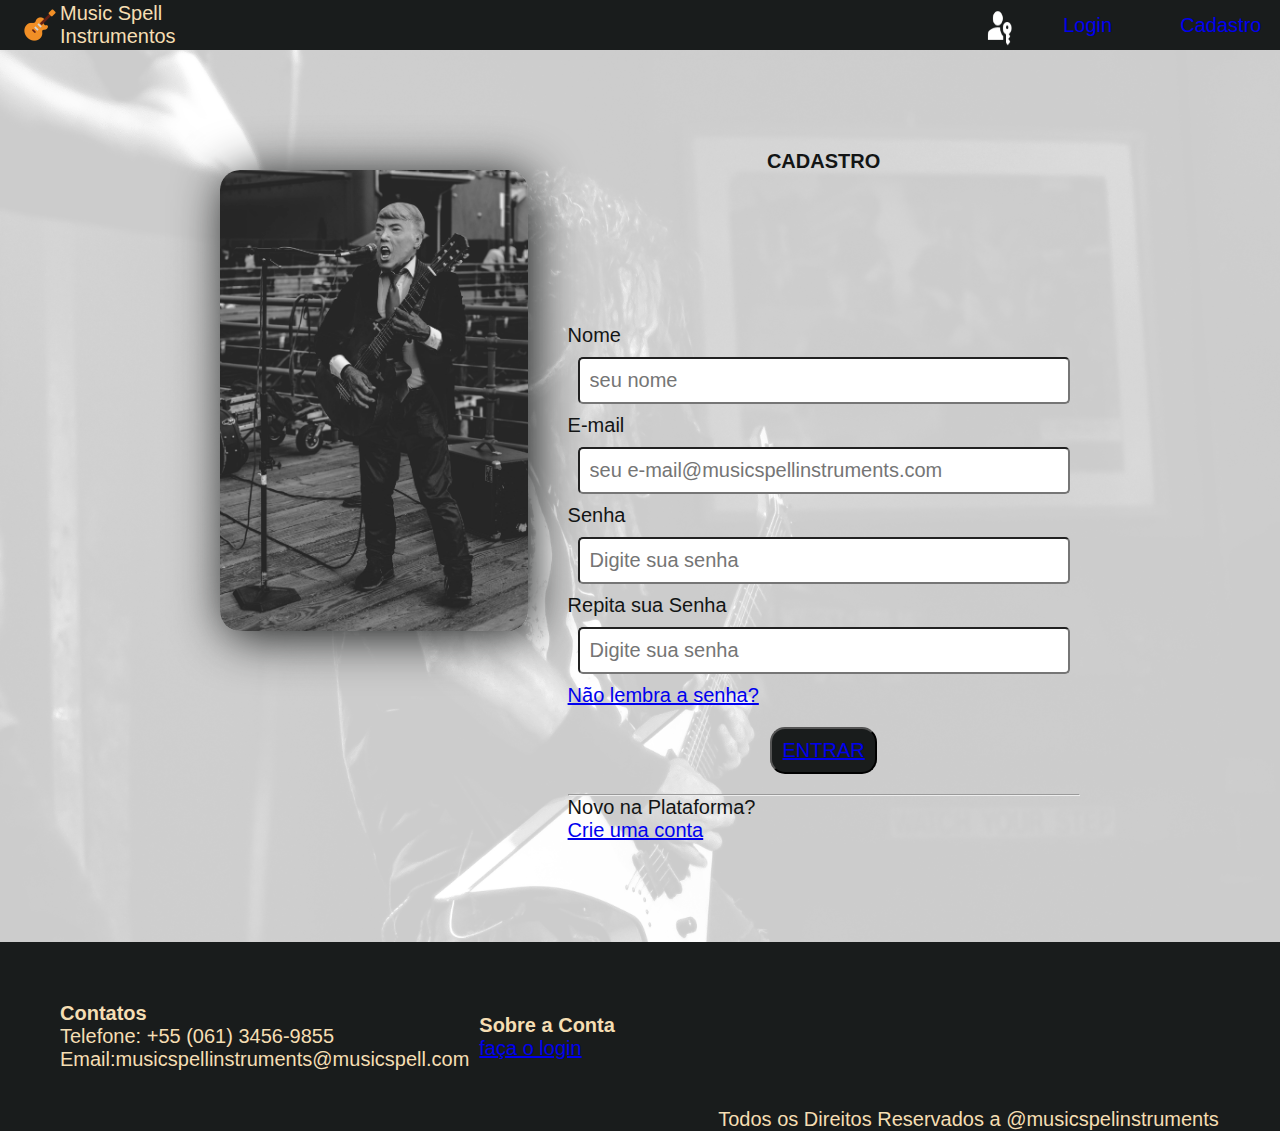
<file: pages/cadastro.html>
<!DOCTYPE html>
<html lang="pt-BR">
<head>
    <meta charset="UTF-8">
    <meta name="viewport" content="width=device-width, initial-scale=1.0">
    <title>Music Spell Instrumentos</title>
    <link rel="shortcut icon" href="../icons/favicon-32x32.png" type="image/x-icon">
    <link rel="stylesheet" href="../style/pagesLoginCadastro.css">
</head>
<body>

<header>
    <section id="banner">

            <div id="imgBanner">
                 <a href="../index.html"><img src="../icons/favicon-32x32.png" alt=""></a> 
                <div><p>Music Spell Instrumentos</p></div>
            </div>
            
            
            <div id="loginCadastro">

                <img src="../icons/cadastro.png" alt="">
                <a href="./login.html">Login</a>
                <a href="../pages/cadastro.html">Cadastro</a></div>

    </section>
        

</header>

    <main>

        <section id="produto">

            <div id="produtoImg">
            <img src="../img/psicopateGuitarMan.jpg" alt="guitar">
            </div>

         
            <div id="produtoNome">
                <h1>CADASTRO</h1> 
                <div>

                    <label for="email">Nome</label>
                    <input id="email" placeholder="seu nome" type="email">
              

                    <label for="email">E-mail</label>
                    <input id="email" required placeholder="seu e-mail@musicspellinstruments.com" type="email">
              
                    <label for="senha">Senha</label>
                    <input id="senha" maxlength="8" placeholder="Digite sua senha" type="password">
              
                    <label for="senha">Repita sua Senha</label>
                    <input id="senha" maxlength="8" placeholder="Digite sua senha" type="password">
              
                     <a href="./cadastro.html" class="forgot-password">Não lembra a senha?</a>
              
                    <button><a href="../index.html">ENTRAR</a></button>
              
                    <hr>
              
                    <p id="p">Novo na Plataforma?</p>
                  <a href="./cadastro.html" class="create-account-link">Crie uma conta</a>
                </div>      
              </div>
                          
        </section>

       
    </main>

    <footer>
        <section>
             <div class="footer">
                 <div id="contato">
                 <h3>Contatos</h3>
                 <p>Telefone: +55 (061) 3456-9855</p>
                 <p>Email:musicspellinstruments@musicspell.com</p>
             </div>
 
             <div id="contato">
                 <h1>Sobre a Conta</h1>
                 <a href="/pages/login.html"><p>faça o login</p></a>
             </div>           
         </div></section>
         
         <div id="direitosReservados">
                  <p>Todos os Direitos Reservados a @musicspelinstruments</p>
        </div>
 
     </footer> 
    
</body>
</html>
</file>
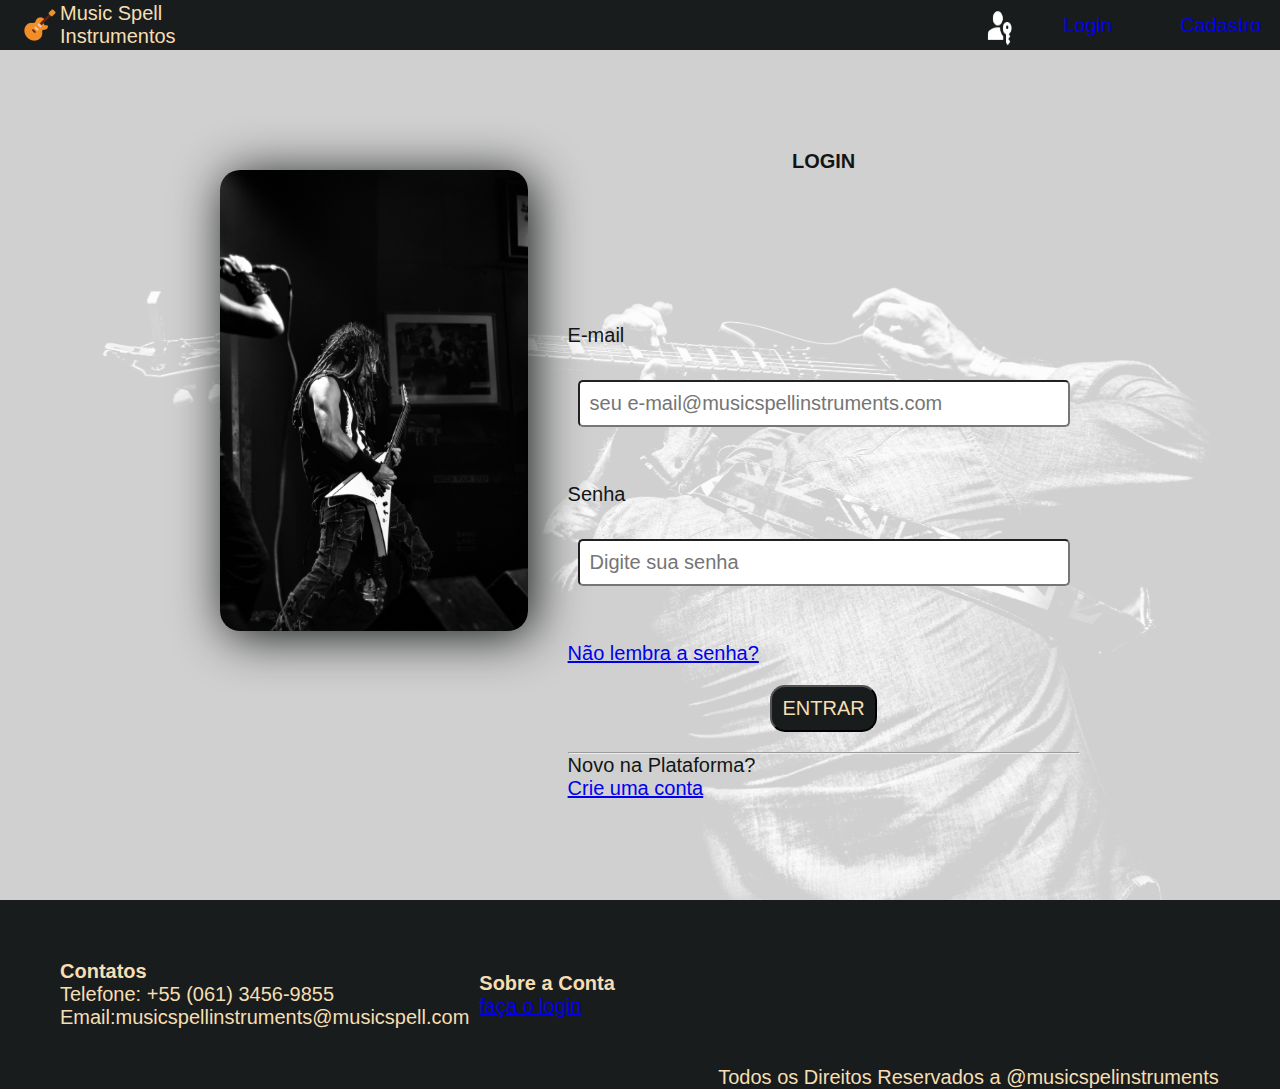
<file: pages/login.html>
<!DOCTYPE html>
<html lang="pt-BR">
<head>
    <meta charset="UTF-8">
    <meta name="viewport" content="width=device-width, initial-scale=1.0">
    <title>Music Spell Instrumentos</title>
    <link rel="shortcut icon" href="../icons/favicon.ico" type="image/x-icon">
    <link rel="stylesheet" href="../style/login.css">
</head>
<body>

<header>
    <section id="banner">

            <div id="imgBanner">
                 <a href="../index.html"><img src="../icons/favicon-32x32.png" alt=""></a> 
                <div><p>Music Spell Instrumentos</p></div>
            </div>
            
            
            <div id="loginCadastro">

                <img src="../icons/cadastro.png" alt="">
                <a href="./login.html">Login</a>
                <a href="../pages/cadastro.html">Cadastro</a></div>

    </section>
        

</header>

    <main>

        <section id="produto">

            <div id="produtoImg">
            <img src="../img/guitarManBanner.jpg" alt="guitar">
            </div>

         
            <div id="produtoNome">
                <h1>LOGIN</h1> 
                <div>
                  <label for="email">E-mail</label><br>
                  <input id="email" placeholder="seu e-mail@musicspellinstruments.com" type="email"><br><br>
              
                  <label for="senha">Senha</label><br>
                  <input id="senha" maxlength="8" placeholder="Digite sua senha" type="password"><br><br>
              
                  <a href="../pages/cadastro.html" class="forgot-password">Não lembra a senha?</a>
              
                  <button>ENTRAR</button>
              
                  <hr>
              
                  <p id="p">Novo na Plataforma?</p>
                  <a href="../pages/cadastro.html" class="create-account-link">Crie uma conta</a>
                </div>      
              </div>
                          
        </section>

       
    </main>

    <footer>
        <section>
             <div class="footer">
                 <div id="contato">
                 <h3>Contatos</h3>
                 <p>Telefone: +55 (061) 3456-9855</p>
                 <p>Email:musicspellinstruments@musicspell.com</p>
             </div>
 
             <div id="contato">
                 <h1>Sobre a Conta</h1>
                 <a href="./login.html"><p>faça o login</p></a>
             </div>           
         </div></section>
         
         <div id="direitosReservados">
                  <p>Todos os Direitos Reservados a @musicspelinstruments</p>
        </div>
 
     </footer> 
    
</body>
</html>
</file>
<file: style/pagesLoginCadastro.css>
*{
    margin: 0%;
    padding: 0%;
    font-size: 20px;
    font-family: 'Trebuchet MS', 'Lucida Sans Unicode', 'Lucida Grande', 'Lucida Sans', Arial, sans-serif
}

:root{

    --cor1:#191c1c;
    --cor2:#ECA400;
    --cor3:#A69CAC;
    --cor4:#E94F37;
    --cor5:#56A3A6;
    --cor6:wheat;
}
header, footer{

    width: 100%;
    height: auto;
    background-color: var(--cor1);  
    display: flex;

}

header{

    position: sticky;
    top:0;
    z-index: 9999;
}

#banner{

    display: flex;
    align-items: center;
    justify-content:space-between; 
    width: 100%;
    height: auto; 
    
}

#banner a{
    width: 100%;
    display: flex;
    align-items: center;
    justify-content: center;
    height: auto;
}

#imgBanner{

   width: 50px;
   height: 50px;
   display: flex;
   align-items: center;
   color: var(--cor6);
   gap: 10px;
}

#imgBanner img{

    width: 100%;
    height: auto;
    display: flex;
    justify-content: center;
    align-items: center;
    height:auto;
    gap: 10px;
    padding: 20px; 
    justify-content: start;
    margin-left: 30px;
    

}

#loginCadastro{

    
    display: flex;
    justify-content: end;
    gap: 15px;
    color: var(--cor6);
}
#loginCadastro img{

    width: 10%;
    height: auto;
   
}

#loginCadastro a{

    text-decoration: none;  
    padding: 10px;
}


/* IMAGEM PRINCIPAL */


main {
    display: flex;
    width: 100%;
    align-items: center;
    justify-content: center;
    flex-direction: column;
    position: relative; 
    z-index: 1; 
}

main::before {
    content: "";
    position: absolute;
    top: 0;
    left: 0;
    right: 0;
    bottom: 0;
    background-image: url(/img/guitarManBanner.jpg);
    background-size: cover;
    background-repeat: no-repeat;
    background-position: center;
    opacity: 0.2; /* Defina a opacidade desejada */
    z-index: -1; /* Coloca o background atrás do conteúdo */
}


#produto{

    width: 80%;  
    display: flex;
    justify-content: center;    
    color: #131515;
    font-family: 10%;
    text-align: justify;
    padding: 100px;
    gap: 20px;
     
}

#produto h1{
     
    text-align: center;
    margin: 0px 0 10%;
}

#produtoImg{

    width: 30%;   
    padding: 20px;
    
}

#produtoImg img{

    width: 100%; 
    height: 10hv; 
    border-radius: 20px;
    justify-content: end;
    box-shadow: 5px 5px 50px ;
   
}

#produtoNome{

    width: 50%;
    height: auto;
    display: flex;
    flex-direction: column;
    align-items: center;
    justify-content: center;
    gap: 50px;
     
}

#produtoNome > div{

    width: 100%;
    display: flex;
    flex-direction: column;
    justify-content: flex-start;
    margin-top: 50px;
    
}

#produtoNome input{

    border-radius: 5px;
    padding: 10px;
    margin: 10px;
}




#produtoNome img{

    width: 20%;
    margin-bottom: 60%;
}


#produtoNome button{

    background-color: var(--cor1);
    color: var(--cor6);
    padding: 10px;
    border-radius: 15px;
    margin: 20px auto;
    text-decoration: none;
    color: var(--cor6);
}


.footer{

    width: 100%;
    color: var(--cor6);
    display: flex;
    justify-content: start;
    align-items: center;
    color: var(--cor6);
    gap: 10px;
    padding: 10px;
    margin: 50px;

}


footer section .footer{

    width: 100%;  
    display: flex;
    justify-content: start;
    align-items: center;
    gap: 10px;
    padding: 10px;
    font-size: small;

}

#contato{

 font-size: 10px;
  width: 100%;
  height: auto;
  font-size: 5px;
  
}
#direitosReservados{

    width: 50%;
    display: flex;
    align-items: end;
    justify-content: center;
    color: var(--cor6);
    

}


#contato{

 font-size: 10px;
  width: 100%;
  height: auto;
  font-size: 5px;
  
}
#direitosReservados{

    width: 50%;
    display: flex;
    align-items: end;
    justify-content: center;
   
    

}
</file>
<file: style/login.css>
*{
    margin: 0%;
    padding: 0%;
    font-size: 20px;
    font-family: 'Trebuchet MS', 'Lucida Sans Unicode', 'Lucida Grande', 'Lucida Sans', Arial, sans-serif
}

:root{

    --cor1:#191c1c;
    --cor2:#ECA400;
    --cor3:#A69CAC;
    --cor4:#E94F37;
    --cor5:#56A3A6;
    --cor6:wheat;
}
header, footer{

    width: 100%;
    height: auto;
    background-color: var(--cor1);  
    display: flex;

}

header{

    position: sticky;
    top:0;
    z-index: 9999;
}

#banner{

    display: flex;
    align-items: center;
    justify-content:space-between; 
    width: 100%;
    height: auto; 
    
}

#banner a{
    width: 100%;
    display: flex;
    align-items: center;
    justify-content: center;
    height: auto;
}

#imgBanner{

   width: 50px;
   height: 50px;
   display: flex;
   align-items: center;
   color: var(--cor6);
   gap: 10px;
}

#imgBanner img{

    width: 100%;
    height: auto;
    display: flex;
    justify-content: center;
    align-items: center;
    height:auto;
    gap: 10px;
    padding: 20px; 
    justify-content: start;
    margin-left: 30px;
    
}

#loginCadastro{

    
    display: flex;
    justify-content: end;
    gap: 15px;
    color: var(--cor6);
}
#loginCadastro img{

    width: 10%;
    height: auto;
   
}

#loginCadastro a{

    text-decoration: none;  
    padding: 10px;
}


/* IMAGEM PRINCIPAL */


main {
    display: flex;
    width: 100%;
    align-items: center;
    justify-content: center;
    flex-direction: column;
    position: relative; 
    z-index: 1; 
}

main::before {
    content: "";
    position: absolute;
    top: 0;
    left: 0;
    right: 0;
    bottom: 0;
    background-image: url(../img/banner3.jpg);
    background-size: cover;
    background-repeat: no-repeat;
    background-position: center;
    opacity: 0.2; /* Defina a opacidade desejada */
    z-index: -1; /* Coloca o background atrás do conteúdo */
}


#produto{

    width: 80%;  
    display: flex;
    justify-content: center;    
    color: #131515;
    font-family: 10%;
    text-align: justify;
    padding: 100px;
    gap: 20px;
     
}

#produto h1{
     
    text-align: center;
    margin: 0px 0 10%;
}

#produtoImg{

    width: 30%;   
    padding: 20px;
    
}

#produtoImg img{

    width: 100%; 
    height: 10hv; 
    border-radius: 20px;
    justify-content: end;
    box-shadow: 5px 5px 50px ;
   
}

#produtoNome{

    width: 50%;
    height: auto;
    display: flex;
    flex-direction: column;
    align-items: center;
    justify-content: center;
    gap: 50px;
     
}


#produtoNome > div{

    width: 100%;
    display: flex;
    flex-direction: column;
    justify-content: flex-start;
    margin-top: 50px;
    
}

#produtoNome input{

    border-radius: 5px;
    padding: 10px;
    margin: 10px;
}




#produtoNome img{

    width: 20%;
    margin-bottom: 60%;
}


#produtoNome button{

    background-color: var(--cor1);
    color: var(--cor6);
    padding: 10px;
    border-radius: 15px;
    margin: 20px auto;
    text-decoration: none;
    color: var(--cor6);
}


.footer{

    width: 100%;
    color: var(--cor6);
    display: flex;
    justify-content: start;
    align-items: center;
    color: var(--cor6);
    gap: 10px;
    padding: 10px;
    margin: 50px;

}


footer section .footer{

    width: 100%;  
    display: flex;
    justify-content: start;
    align-items: center;
    gap: 10px;
    padding: 10px;
    font-size: small;

}

#contato{

 font-size: 10px;
  width: 100%;
  height: auto;
  font-size: 5px;
  
}
#direitosReservados{

    width: 50%;
    display: flex;
    align-items: end;
    justify-content: center;
    color: var(--cor6);
    

}


#contato{

 font-size: 10px;
  width: 100%;
  height: auto;
  font-size: 5px;
  
}
#direitosReservados{

    width: 50%;
    display: flex;
    align-items: end;
    justify-content: center;
   
    

}
</file>
